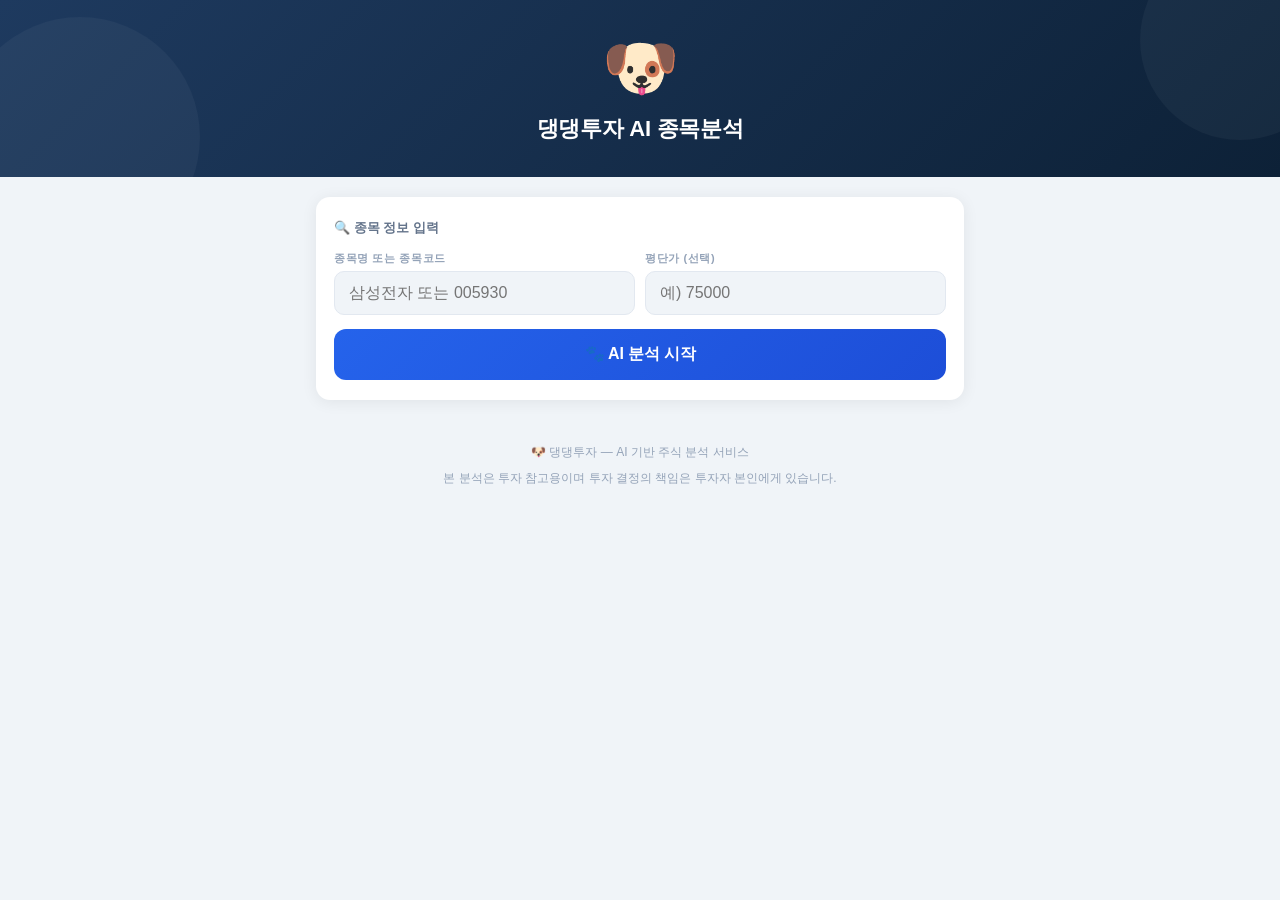
<file: frontend/analyze.html>
<!DOCTYPE html>
<html lang="ko">
<head>
  <meta charset="UTF-8">
  <meta name="viewport" content="width=device-width, initial-scale=1.0, maximum-scale=1.0">
  <title>🐶 댕댕투자 — AI 종목분석</title>
  <meta property="og:title" content="🐶 댕댕투자 AI 종목분석">
  <meta property="og:description" content="종목명·코드와 평단가를 입력하면 ChatGPT가 매수/매도 구간과 전망을 분석해드립니다.">
  <meta property="og:image" content="/icon.png">
  <link rel="icon" type="image/png" sizes="192x192" href="/icon.png">
  <link rel="apple-touch-icon" href="/icon.png">
  <style>
    *, *::before, *::after { box-sizing: border-box; margin: 0; padding: 0; }

    :root {
      --bg:      #f0f4f8;
      --card:    #ffffff;
      --border:  #e2e8f0;
      --accent:  #3b82f6;
      --acc-dk:  #1d4ed8;
      --text:    #1e293b;
      --sub:     #64748b;
      --muted:   #94a3b8;
      --green:   #16a34a;
      --red:     #dc2626;
      --amber:   #d97706;
      --r:       14px;
    }

    body {
      background: var(--bg);
      font-family: -apple-system, BlinkMacSystemFont, 'Pretendard', 'Apple SD Gothic Neo', sans-serif;
      color: var(--text);
      min-height: 100vh;
      padding-bottom: 60px;
    }

    /* ── 헤더 ── */
    .header {
      background: linear-gradient(135deg, #1e3a5f 0%, #0d2137 100%);
      padding: 32px 20px 28px;
      text-align: center;
      overflow: hidden;
      position: relative;
    }
    .header::before, .header::after {
      content: '';
      position: absolute;
      border-radius: 50%;
      background: rgba(255,255,255,.04);
    }
    .header::before { width: 200px; height: 200px; top: -60px; right: -60px; }
    .header::after  { width: 240px; height: 240px; bottom: -80px; left: -40px; }

    .dog-icon {
      font-size: 62px;
      display: block;
      margin-bottom: 10px;
      animation: bounce 2.4s ease-in-out infinite;
      position: relative;
      z-index: 1;
    }
    @keyframes bounce {
      0%,100% { -webkit-transform: translateY(0);    transform: translateY(0); }
      50%      { -webkit-transform: translateY(-9px); transform: translateY(-9px); }
    }
    .header-title {
      font-size: 22px; font-weight: 800; color: #fff;
      letter-spacing: -.3px; margin-bottom: 5px; position: relative; z-index: 1;
    }
    .header-sub {
      font-size: 13px; color: rgba(255,255,255,.55); position: relative; z-index: 1;
    }

    /* ── 래퍼 ── */
    .wrap { max-width: 680px; margin: 0 auto; padding: 20px 16px 0; }

    /* ── 입력 카드 ── */
    .input-card {
      background: var(--card);
      border-radius: var(--r);
      box-shadow: 0 2px 16px rgba(0,0,0,.07);
      padding: 22px 18px 20px;
      margin-bottom: 14px;
    }
    .input-card-title {
      font-size: 13px; font-weight: 700; color: var(--sub);
      margin-bottom: 14px; display: flex; align-items: center; gap: 6px;
    }
    .field-row { display: flex; flex-direction: column; gap: 10px; margin-bottom: 14px; }
    .field { display: flex; flex-direction: column; gap: 5px; position: relative; }
    .field label {
      font-size: 11px; font-weight: 700; color: var(--muted);
      text-transform: uppercase; letter-spacing: .6px;
    }
    .field input {
      background: var(--bg);
      border: 1.5px solid var(--border);
      border-radius: 10px;
      color: var(--text);
      font-size: 16px;
      padding: 12px 14px;
      outline: none;
      width: 100%;
      transition: border-color .15s;
      -webkit-appearance: none;
    }
    .field input:focus { border-color: var(--accent); background: #fff; }
    @media (min-width: 480px) {
      .field-row { flex-direction: row; }
      .field { flex: 1; }
    }

    /* 선택 뱃지 */
    .sel-badge {
      display: none; align-items: center; gap: 8px;
      background: #eff6ff; border: 1.5px solid #bfdbfe;
      border-radius: 10px; padding: 11px 14px;
      font-size: 15px; font-weight: 700; color: var(--acc-dk);
    }
    .sel-badge.show { display: flex; }
    .clear-sel { margin-left: auto; cursor: pointer; font-size: 18px; color: #93c5fd; }

    /* 드롭다운 */
    .dropdown {
      position: absolute; top: calc(100% + 4px); left: 0; right: 0;
      background: var(--card); border: 1.5px solid var(--border);
      border-radius: 12px; box-shadow: 0 8px 24px rgba(0,0,0,.1);
      z-index: 999; overflow: hidden; display: none;
    }
    .dropdown.open { display: block; }
    .dd-item {
      padding: 12px 16px; cursor: pointer;
      border-bottom: 1px solid var(--border);
      display: flex; justify-content: space-between; align-items: center;
      transition: background .1s;
    }
    .dd-item:last-child { border-bottom: none; }
    .dd-item:hover { background: var(--bg); }
    .dd-name { font-size: 15px; font-weight: 600; }
    .dd-meta { font-size: 12px; color: var(--sub); }
    .dd-msg  { padding: 12px 16px; font-size: 13px; color: var(--sub); }

    /* 버튼 */
    .btn-analyze {
      width: 100%;
      background: linear-gradient(135deg, #2563eb, #1d4ed8);
      color: #fff; border: none; border-radius: 12px;
      font-size: 16px; font-weight: 700; padding: 15px;
      cursor: pointer; display: flex; align-items: center; justify-content: center;
      gap: 8px; letter-spacing: -.2px;
      transition: opacity .15s, -webkit-transform .1s, transform .1s;
    }
    .btn-analyze:active { -webkit-transform: scale(.98); transform: scale(.98); }
    .btn-analyze:disabled { opacity: .55; cursor: not-allowed; }

    /* ── 로딩 ── */
    .loading-card {
      display: none; background: var(--card);
      border-radius: var(--r); box-shadow: 0 2px 16px rgba(0,0,0,.07);
      padding: 36px 20px; margin-bottom: 14px;
    }
    .loading-card.show { display: block; }

    .spinner {
      width: 48px; height: 48px;
      border: 4px solid var(--border);
      border-top-color: var(--accent);
      border-radius: 50%;
      margin: 0 auto 28px;
      animation: spin .75s linear infinite;
    }
    @keyframes spin { to { -webkit-transform: rotate(360deg); transform: rotate(360deg); } }

    /* 스텝 목록 */
    .step-list {
      display: flex; flex-direction: column; gap: 0;
      border: 1.5px solid var(--border); border-radius: 12px; overflow: hidden;
    }
    .step-item {
      display: flex; align-items: center; gap: 14px;
      padding: 14px 16px;
      border-bottom: 1px solid var(--border);
      background: var(--bg);
      transition: background .25s;
    }
    .step-item:last-child { border-bottom: none; }
    .step-item.active { background: #eff6ff; }
    .step-item.done   { background: #f0fdf4; }

    .step-icon {
      width: 32px; height: 32px; border-radius: 50%;
      display: flex; align-items: center; justify-content: center;
      font-size: 16px; flex-shrink: 0;
      background: var(--border);
      transition: background .25s;
    }
    .step-item.active .step-icon { background: #dbeafe; }
    .step-item.done   .step-icon { background: #dcfce7; }

    .step-label {
      font-size: 14px; font-weight: 600; color: var(--muted);
      transition: color .25s;
    }
    .step-item.active .step-label { color: var(--acc-dk); }
    .step-item.done   .step-label { color: var(--green); }

    .step-status {
      margin-left: auto; font-size: 12px; font-weight: 600;
      color: var(--muted);
    }
    .step-item.active .step-status { color: var(--accent); }
    .step-item.done   .step-status { color: var(--green); }

    /* ── 결과 ── */
    .result-wrap { display: none; }
    .result-wrap.show { display: block; }

    /* 요약 카드 */
    .summary-card {
      background: linear-gradient(135deg, #1e3a5f 0%, #0f2540 100%);
      border-radius: var(--r);
      padding: 22px 18px;
      margin-bottom: 12px;
      box-shadow: 0 4px 20px rgba(30,58,95,.3);
    }
    .summary-head {
      font-size: 15px; font-weight: 800; color: #fff;
      margin-bottom: 12px; display: flex; align-items: center; gap: 8px;
    }
    .research-pill {
      display: none; align-items: center; gap: 4px;
      background: rgba(255,255,255,.12); color: #93c5fd;
      border-radius: 20px; padding: 3px 11px;
      font-size: 12px; font-weight: 600; margin-bottom: 12px;
    }
    .research-pill.show { display: inline-flex; }
    .summary-body {
      font-size: 14px; line-height: 1.9; color: #cbd5e1; white-space: pre-wrap;
    }

    /* 가격 카드 */
    .price-card {
      background: var(--card);
      border-radius: var(--r);
      box-shadow: 0 2px 12px rgba(0,0,0,.06);
      padding: 18px 18px 14px;
      margin-bottom: 12px;
    }
    .price-card-title {
      font-size: 12px; font-weight: 700; color: var(--sub);
      text-transform: uppercase; letter-spacing: .5px;
      margin-bottom: 12px;
    }
    .price-main {
      display: flex; align-items: baseline; gap: 10px; margin-bottom: 12px;
    }
    .price-val { font-size: 30px; font-weight: 800; color: var(--text); }
    .price-chg {
      font-size: 16px; font-weight: 700; padding: 2px 8px;
      border-radius: 6px;
    }
    .price-chg.up  { color: var(--red);   background: #fee2e2; }
    .price-chg.dn  { color: #2563eb;      background: #dbeafe; }
    .price-chg.flat{ color: var(--sub);   background: var(--bg); }

    .price-meta {
      display: flex; flex-wrap: wrap; gap: 8px;
    }
    .price-chip {
      background: var(--bg); border: 1px solid var(--border);
      border-radius: 8px; padding: 6px 12px;
      font-size: 13px; color: var(--sub);
      display: flex; flex-direction: column; gap: 1px;
    }
    .price-chip span:first-child { font-size: 10px; font-weight: 700; text-transform: uppercase; letter-spacing: .4px; color: var(--muted); }
    .price-chip span:last-child  { font-size: 14px; font-weight: 700; color: var(--text); }
    .price-chip.profit-pos span:last-child { color: var(--red); }
    .price-chip.profit-neg span:last-child { color: #2563eb; }

    /* 지표 카드 */
    .ind-card {
      background: var(--card);
      border-radius: var(--r);
      box-shadow: 0 2px 12px rgba(0,0,0,.06);
      padding: 18px 18px 14px;
      margin-bottom: 12px;
    }
    .ind-card-title {
      font-size: 12px; font-weight: 700; color: var(--sub);
      text-transform: uppercase; letter-spacing: .5px;
      margin-bottom: 14px;
    }
    .ind-group { margin-bottom: 14px; }
    .ind-group-label {
      font-size: 11px; font-weight: 700; color: var(--muted);
      text-transform: uppercase; letter-spacing: .5px;
      margin-bottom: 8px; padding-bottom: 5px;
      border-bottom: 1px solid var(--border);
    }
    .ind-grid {
      display: grid;
      grid-template-columns: repeat(2, 1fr);
      gap: 8px;
    }
    @media (min-width: 480px) {
      .ind-grid { grid-template-columns: repeat(3, 1fr); }
    }
    .ind-item {
      background: var(--bg); border: 1px solid var(--border);
      border-radius: 10px; padding: 10px 12px;
      display: flex; flex-direction: column; gap: 3px;
    }
    .ind-label { font-size: 11px; font-weight: 700; color: var(--muted); }
    .ind-value { font-size: 16px; font-weight: 800; }
    .ind-value.v-green { color: var(--green); }
    .ind-value.v-red   { color: var(--red); }
    .ind-value.v-amber { color: var(--amber); }
    .ind-value.v-blue  { color: #2563eb; }
    .ind-value.v-gray  { color: var(--sub); }

    /* 섹션 카드 */
    .sec-card {
      background: var(--card); border-radius: var(--r);
      box-shadow: 0 2px 12px rgba(0,0,0,.06);
      padding: 20px 18px; margin-bottom: 12px;
    }
    .sec-title {
      font-size: 15px; font-weight: 800; color: var(--acc-dk);
      margin-bottom: 12px; display: flex; align-items: center; gap: 6px;
    }
    .sec-title::before {
      content: ''; display: inline-block;
      width: 3px; height: 16px;
      background: var(--accent); border-radius: 2px; flex-shrink: 0;
    }
    .sec-body { font-size: 14px; line-height: 1.85; color: var(--text); white-space: pre-wrap; }

    /* 팝업 */
    .modal-overlay {
      position: fixed; top: 0; right: 0; bottom: 0; left: 0;
      background: rgba(0,0,0,.5); z-index: 2000;
      display: none; align-items: flex-end; justify-content: center;
    }
    .modal-overlay.open { display: flex; }
    .modal-sheet {
      background: var(--card); border-radius: 20px 20px 0 0;
      padding: 24px 20px 36px; width: 100%; max-width: 680px;
      max-height: 70vh; overflow-y: auto;
      animation: slideUp .22s ease;
    }
    @keyframes slideUp {
      from { -webkit-transform: translateY(100%); transform: translateY(100%); }
      to   { -webkit-transform: translateY(0);    transform: translateY(0); }
    }
    .modal-handle {
      width: 40px; height: 4px; background: var(--border);
      border-radius: 2px; margin: 0 auto 18px;
    }
    .modal-title { font-size: 16px; font-weight: 800; color: var(--text); margin-bottom: 14px; }
    .modal-item {
      display: flex; justify-content: space-between; align-items: center;
      padding: 14px 16px; border-radius: 12px;
      border: 1.5px solid var(--border); margin-bottom: 8px;
      cursor: pointer; transition: border-color .15s, background .15s;
    }
    .modal-item:hover { border-color: var(--accent); background: #eff6ff; }
    .modal-item-name { font-size: 15px; font-weight: 700; }
    .modal-item-meta { font-size: 13px; color: var(--sub); margin-top: 2px; }
    .btn-cancel {
      width: 100%; background: var(--bg); border: 1.5px solid var(--border);
      border-radius: 12px; font-size: 15px; font-weight: 600;
      padding: 14px; cursor: pointer; margin-top: 8px; color: var(--sub);
    }

    /* 토스트 */
    .toast {
      position: fixed; bottom: 24px; left: 50%;
      -webkit-transform: translateX(-50%); transform: translateX(-50%);
      background: #1e293b; color: #fff; padding: 12px 22px;
      border-radius: 40px; font-size: 14px; font-weight: 500;
      z-index: 9999; white-space: nowrap;
      box-shadow: 0 4px 20px rgba(0,0,0,.2);
      animation: fadeIn .2s ease;
    }
    .toast.err { background: var(--red); }
    @keyframes fadeIn { from { opacity:0; bottom:12px; } to { opacity:1; bottom:24px; } }

    /* 푸터 */
    .footer {
      text-align: center; padding: 28px 20px 0;
      font-size: 12px; color: #94a3b8; line-height: 1.8;
    }
  </style>
</head>
<body>

  <!-- 헤더 -->
  <div class="header">
    <span class="dog-icon">🐶</span>
    <div class="header-title">댕댕투자 AI 종목분석</div>
  </div>

  <div class="wrap">

    <!-- 입력 카드 -->
    <div class="input-card">
      <div class="input-card-title">🔍 종목 정보 입력</div>
      <div class="field-row">
        <div class="field" id="stockField">
          <label>종목명 또는 종목코드</label>
          <input type="text" id="stockInput" placeholder="삼성전자 또는 005930"
            autocomplete="off" autocorrect="off" spellcheck="false">
          <div class="sel-badge" id="selBadge">
            <span id="selLabel"></span>
            <span class="clear-sel" id="clearSel">✕</span>
          </div>
          <div class="dropdown" id="dropdown"></div>
        </div>
        <div class="field">
          <label>평단가 (선택)</label>
          <input type="number" id="priceInput" placeholder="예) 75000" min="0" step="1">
        </div>
      </div>
      <button class="btn-analyze" id="analyzeBtn">🐾 AI 분석 시작</button>
    </div>

    <!-- 로딩 -->
    <div class="loading-card" id="loadingCard">
      <div class="spinner"></div>
      <div class="step-list">
        <div class="step-item" id="ls1">
          <div class="step-icon">📊</div>
          <div class="step-label">종목 데이터 수집 중</div>
          <div class="step-status" id="ls1s">대기</div>
        </div>
        <div class="step-item" id="ls2">
          <div class="step-icon">📰</div>
          <div class="step-label">최신 리서치 수집 중</div>
          <div class="step-status" id="ls2s">대기</div>
        </div>
        <div class="step-item" id="ls3">
          <div class="step-icon">🤖</div>
          <div class="step-label">AI 분석 중</div>
          <div class="step-status" id="ls3s">대기</div>
        </div>
        <div class="step-item" id="ls4">
          <div class="step-icon">✅</div>
          <div class="step-label">결과 정리 중</div>
          <div class="step-status" id="ls4s">대기</div>
        </div>
      </div>
    </div>

    <!-- 결과 -->
    <div class="result-wrap" id="resultWrap">

      <!-- 요약 카드 -->
      <div class="summary-card">
        <div class="summary-head">📈 종합 매매 전략 및 전망</div>
        <div class="research-pill" id="resPill">📰 최신 리서치 <span id="resCount"></span>건 반영</div>
        <div class="summary-body" id="resSummary"></div>
      </div>

      <!-- 가격 카드 -->
      <div class="price-card" id="priceCard" style="display:none">
        <div class="price-card-title">💰 현재 가격 정보</div>
        <div class="price-main">
          <div class="price-val" id="priceVal">-</div>
          <div class="price-chg" id="priceChg"></div>
        </div>
        <div class="price-meta" id="priceMeta"></div>
      </div>

      <!-- 지표 카드 -->
      <div class="ind-card" id="indCard" style="display:none">
        <div class="ind-card-title">📊 기술적 지표</div>

        <div class="ind-group">
          <div class="ind-group-label">모멘텀</div>
          <div class="ind-grid" id="ig-momentum"></div>
        </div>
        <div class="ind-group">
          <div class="ind-group-label">이동평균선</div>
          <div class="ind-grid" id="ig-ma"></div>
        </div>
        <div class="ind-group">
          <div class="ind-group-label">볼린저밴드</div>
          <div class="ind-grid" id="ig-bb"></div>
        </div>
        <div class="ind-group" style="margin-bottom:0">
          <div class="ind-group-label">밸류에이션 · 기타</div>
          <div class="ind-grid" id="ig-val"></div>
        </div>
      </div>

      <!-- 섹션 -->
      <div id="resSections"></div>
    </div>

    <div class="footer">
      <p>🐶 댕댕투자 — AI 기반 주식 분석 서비스</p>
      <p style="margin-top:4px">본 분석은 투자 참고용이며 투자 결정의 책임은 투자자 본인에게 있습니다.</p>
    </div>
  </div>

  <!-- 종목 선택 팝업 -->
  <div class="modal-overlay" id="modal">
    <div class="modal-sheet">
      <div class="modal-handle"></div>
      <div class="modal-title">종목을 선택하세요</div>
      <div id="modalList"></div>
      <button class="btn-cancel" id="modalCancel">취소</button>
    </div>
  </div>

  <script>
  (function () {
    const BASE = '/api/v1/public';

    async function apiFetch(path, opts = {}) {
      const res = await fetch(BASE + path, { headers: { 'Content-Type': 'application/json' }, ...opts });
      const data = await res.json();
      if (!res.ok) throw new Error(data.detail || '요청 실패');
      return data;
    }

    // ── URL 파라미터 ───────────────────────────────────────────────────────────
    const params = new URLSearchParams(location.search);
    let selTicker = params.get('ticker') || '';
    let selName   = params.get('name')   || '';
    if (selTicker) applySel(selTicker, selName || selTicker);

    // ── 종목 검색 ──────────────────────────────────────────────────────────────
    const stockInput = document.getElementById('stockInput');
    const dropdown   = document.getElementById('dropdown');
    const selBadge   = document.getElementById('selBadge');
    const selLabel   = document.getElementById('selLabel');
    let   sTimer;

    stockInput.addEventListener('input', function () {
      clearTimeout(sTimer);
      const q = this.value.trim();
      if (!q) { closeDd(); return; }
      sTimer = setTimeout(() => doSearch(q), 600);
    });
    stockInput.addEventListener('keydown', function (e) {
      if (e.key === 'Escape') closeDd();
      if (e.key === 'Enter') {
        const first = dropdown.querySelector('.dd-item');
        if (first) first.click();
        else doSearch(this.value.trim(), true);
      }
    });
    document.addEventListener('click', function (e) {
      if (!document.getElementById('stockField').contains(e.target)) closeDd();
    });
    document.getElementById('clearSel').addEventListener('click', function () {
      selTicker = ''; selName = '';
      selBadge.classList.remove('show');
      stockInput.style.display = '';
      stockInput.value = '';
      stockInput.focus();
    });

    async function doSearch(q, auto) {
      try {
        const data  = await apiFetch('/stocks/search?q=' + encodeURIComponent(q));
        const items = data.items || [];
        if (!items.length) { ddMsg('❌ 종목을 찾을 수 없습니다.'); return; }
        if (items.length === 1) { applySel(items[0].ticker, items[0].name); closeDd(); return; }
        if (auto) { openModal(items); closeDd(); return; }
        renderDd(items);
      } catch (e) { ddMsg('검색 오류'); }
    }
    function renderDd(items) {
      dropdown.innerHTML = items.map(s =>
        `<div class="dd-item" data-t="${s.ticker}" data-n="${esc(s.name)}">
          <span class="dd-name">${esc(s.name)}</span>
          <span class="dd-meta">${s.ticker} · ${s.market}</span>
        </div>`
      ).join('');
      dropdown.querySelectorAll('.dd-item').forEach(el =>
        el.addEventListener('click', () => { applySel(el.dataset.t, el.dataset.n); closeDd(); })
      );
      dropdown.classList.add('open');
    }
    function ddMsg(msg) {
      dropdown.innerHTML = `<div class="dd-msg">${msg}</div>`;
      dropdown.classList.add('open');
    }
    function closeDd() { dropdown.classList.remove('open'); dropdown.innerHTML = ''; }
    function applySel(ticker, name) {
      selTicker = ticker; selName = name;
      selLabel.textContent = name + ' (' + ticker + ')';
      selBadge.classList.add('show');
      stockInput.style.display = 'none';
      stockInput.value = name;
    }

    // ── 팝업 ─────────────────────────────────────────────────────────────────
    const modal     = document.getElementById('modal');
    const modalList = document.getElementById('modalList');
    document.getElementById('modalCancel').addEventListener('click', () => modal.classList.remove('open'));
    modal.addEventListener('click', e => { if (e.target === modal) modal.classList.remove('open'); });
    function openModal(items) {
      modalList.innerHTML = items.map(s =>
        `<div class="modal-item" data-t="${s.ticker}" data-n="${esc(s.name)}">
          <div>
            <div class="modal-item-name">${esc(s.name)}</div>
            <div class="modal-item-meta">${s.ticker} · ${s.market}</div>
          </div>
          <span style="color:#94a3b8;font-size:20px">›</span>
        </div>`
      ).join('');
      modalList.querySelectorAll('.modal-item').forEach(el =>
        el.addEventListener('click', () => { applySel(el.dataset.t, el.dataset.n); modal.classList.remove('open'); })
      );
      modal.classList.add('open');
    }

    // ── 로딩 스텝 ─────────────────────────────────────────────────────────────
    const STEPS     = ['ls1','ls2','ls3','ls4'];
    const DURATIONS = [1200, 2200, 3000, 1000]; // 각 스텝 유지 시간(ms)
    let stepTimer;

    function startSteps() {
      let idx = 0;
      setStep(idx);
      function next() {
        if (idx >= STEPS.length - 1) return;
        idx++;
        setStep(idx);
        stepTimer = setTimeout(next, DURATIONS[idx]);
      }
      stepTimer = setTimeout(next, DURATIONS[0]);
    }
    function setStep(active) {
      STEPS.forEach(function (id, i) {
        const el = document.getElementById(id);
        const st = document.getElementById(id + 's');
        el.classList.remove('active', 'done');
        if (i < active)  { el.classList.add('done');   st.textContent = '완료 ✓'; }
        if (i === active) { el.classList.add('active'); st.textContent = '진행 중...'; }
        if (i > active)   st.textContent = '대기';
      });
    }
    function doneSteps() {
      clearTimeout(stepTimer);
      STEPS.forEach(function (id) {
        const el = document.getElementById(id);
        const st = document.getElementById(id + 's');
        el.classList.remove('active');
        el.classList.add('done');
        st.textContent = '완료 ✓';
      });
    }

    // ── 분석 실행 ─────────────────────────────────────────────────────────────
    document.getElementById('analyzeBtn').addEventListener('click', doAnalysis);

    async function doAnalysis() {
      if (!selTicker) {
        const q = stockInput.value.trim();
        if (!q) { toast('종목명 또는 종목코드를 입력해주세요.', true); return; }
        try {
          const data  = await apiFetch('/stocks/search?q=' + encodeURIComponent(q));
          const items = data.items || [];
          if (!items.length) { toast('종목을 찾을 수 없습니다.', true); return; }
          if (items.length === 1) applySel(items[0].ticker, items[0].name);
          else { openModal(items); return; }
        } catch (e) { toast(e.message, true); return; }
      }

      const avgPrice = parseFloat(document.getElementById('priceInput').value) || null;

      document.getElementById('resultWrap').classList.remove('show');
      document.getElementById('loadingCard').classList.add('show');
      document.getElementById('analyzeBtn').disabled = true;

      // 스텝 초기화 후 시작
      STEPS.forEach(function (id) {
        document.getElementById(id).classList.remove('active','done');
        document.getElementById(id + 's').textContent = '대기';
      });
      startSteps();

      try {
        const result = await apiFetch('/analysis/run', {
          method: 'POST',
          body: JSON.stringify({ ticker: selTicker, avg_price: avgPrice }),
        });
        doneSteps();
        await new Promise(r => setTimeout(r, 400)); // 완료 상태 잠깐 보여주기
        renderResult(result);
      } catch (e) {
        clearTimeout(stepTimer);
        toast(e.message, true);
      } finally {
        document.getElementById('loadingCard').classList.remove('show');
        document.getElementById('analyzeBtn').disabled = false;
      }
    }

    // ── 결과 렌더링 ───────────────────────────────────────────────────────────
    const ICONS = { core_business:'🏢', technical:'📊', price_rise:'📈', investor_view:'💡' };

    function renderResult(r) {
      // 요약
      const pill = document.getElementById('resPill');
      if (r.research_count > 0) {
        document.getElementById('resCount').textContent = r.research_count;
        pill.classList.add('show');
      } else { pill.classList.remove('show'); }
      document.getElementById('resSummary').textContent = r.summary || '';

      // 가격 카드
      const p = r.price || {};
      if (p.close) {
        document.getElementById('priceVal').textContent = p.close + '원';
        const chgEl  = document.getElementById('priceChg');
        const chgPct = p.chg_pct || '0';
        const isUp   = chgPct.startsWith('+');
        const isDn   = chgPct.startsWith('-');
        chgEl.textContent = chgPct + '%';
        chgEl.className   = 'price-chg ' + (isUp ? 'up' : isDn ? 'dn' : 'flat');

        const metaItems = [
          { label: '거래량', value: p.volume ? p.volume + '주' : '-' },
          { label: '기준일', value: p.trade_date || '-' },
          { label: '업종',   value: p.sector || '-' },
        ];
        if (p.avg_price) metaItems.push({ label: '평단가', value: p.avg_price + '원' });
        if (p.profit_pct) {
          const isProfit = p.profit_pct.startsWith('+');
          metaItems.push({ label: '수익률', value: p.profit_pct + '%', cls: isProfit ? 'profit-pos' : 'profit-neg' });
        }
        document.getElementById('priceMeta').innerHTML = metaItems.map(it =>
          `<div class="price-chip${it.cls ? ' '+it.cls : ''}">
            <span>${it.label}</span><span>${it.value}</span>
          </div>`
        ).join('');
        document.getElementById('priceCard').style.display = '';
      }

      // 지표 카드
      const ind = r.indicators || {};
      if (Object.keys(ind).length) {
        // RSI 색상
        function rsiClass(v) {
          if (!v || v === '-') return 'v-gray';
          const n = parseFloat(v.replace(/,/g,''));
          if (n <= 30) return 'v-blue';
          if (n >= 70) return 'v-red';
          return 'v-green';
        }
        // MACD Hist 색상
        function macdClass(v) {
          if (!v || v === '-') return 'v-gray';
          return v.startsWith('+') ? 'v-green' : 'v-red';
        }

        function chip(label, value, cls) {
          if (!value || value === '-') return '';
          return `<div class="ind-item">
            <div class="ind-label">${label}</div>
            <div class="ind-value ${cls || 'v-gray'}">${value}</div>
          </div>`;
        }

        document.getElementById('ig-momentum').innerHTML = [
          chip('RSI (14)',   ind.rsi14,        rsiClass(ind.rsi14)),
          chip('MACD',       ind.macd,          macdClass(ind.macd)),
          chip('Signal',     ind.macd_signal,   macdClass(ind.macd_signal)),
          chip('MACD Hist',  ind.macd_hist,     macdClass(ind.macd_hist)),
          chip('OBV',        ind.obv,           'v-gray'),
          chip('ATR (14)',   ind.atr14,         'v-gray'),
        ].filter(Boolean).join('');

        document.getElementById('ig-ma').innerHTML = [
          chip('MA 5일',  ind.ma5,   'v-gray'),
          chip('MA 20일', ind.ma20,  'v-gray'),
          chip('MA 60일', ind.ma60,  'v-gray'),
          chip('MA 120일',ind.ma120, 'v-gray'),
        ].filter(Boolean).join('');

        document.getElementById('ig-bb').innerHTML = [
          chip('BB 상단', ind.bb_upper, 'v-red'),
          chip('BB 중간', ind.bb_mid,   'v-gray'),
          chip('BB 하단', ind.bb_lower, 'v-blue'),
        ].filter(Boolean).join('');

        document.getElementById('ig-val').innerHTML = [
          chip('PER', ind.per, 'v-amber'),
          chip('PBR', ind.pbr, 'v-amber'),
        ].filter(Boolean).join('');

        document.getElementById('indCard').style.display = '';
      }

      // 섹션
      document.getElementById('resSections').innerHTML = (r.sections || []).map(s =>
        `<div class="sec-card">
          <div class="sec-title">${ICONS[s.key]||'📋'} ${esc(s.title)}</div>
          <div class="sec-body">${esc(s.content)}</div>
        </div>`
      ).join('');

      document.getElementById('resultWrap').classList.add('show');
      setTimeout(() => document.getElementById('resultWrap').scrollIntoView({ behavior:'smooth', block:'start' }), 100);
    }

    function esc(s) {
      return String(s||'').replace(/&/g,'&amp;').replace(/</g,'&lt;').replace(/>/g,'&gt;');
    }
    function toast(msg, err) {
      const el = document.createElement('div');
      el.className = 'toast' + (err ? ' err' : '');
      el.textContent = msg;
      document.body.appendChild(el);
      setTimeout(() => el.remove(), 3200);
    }
  })();
  </script>
</body>
</html>
</file>
